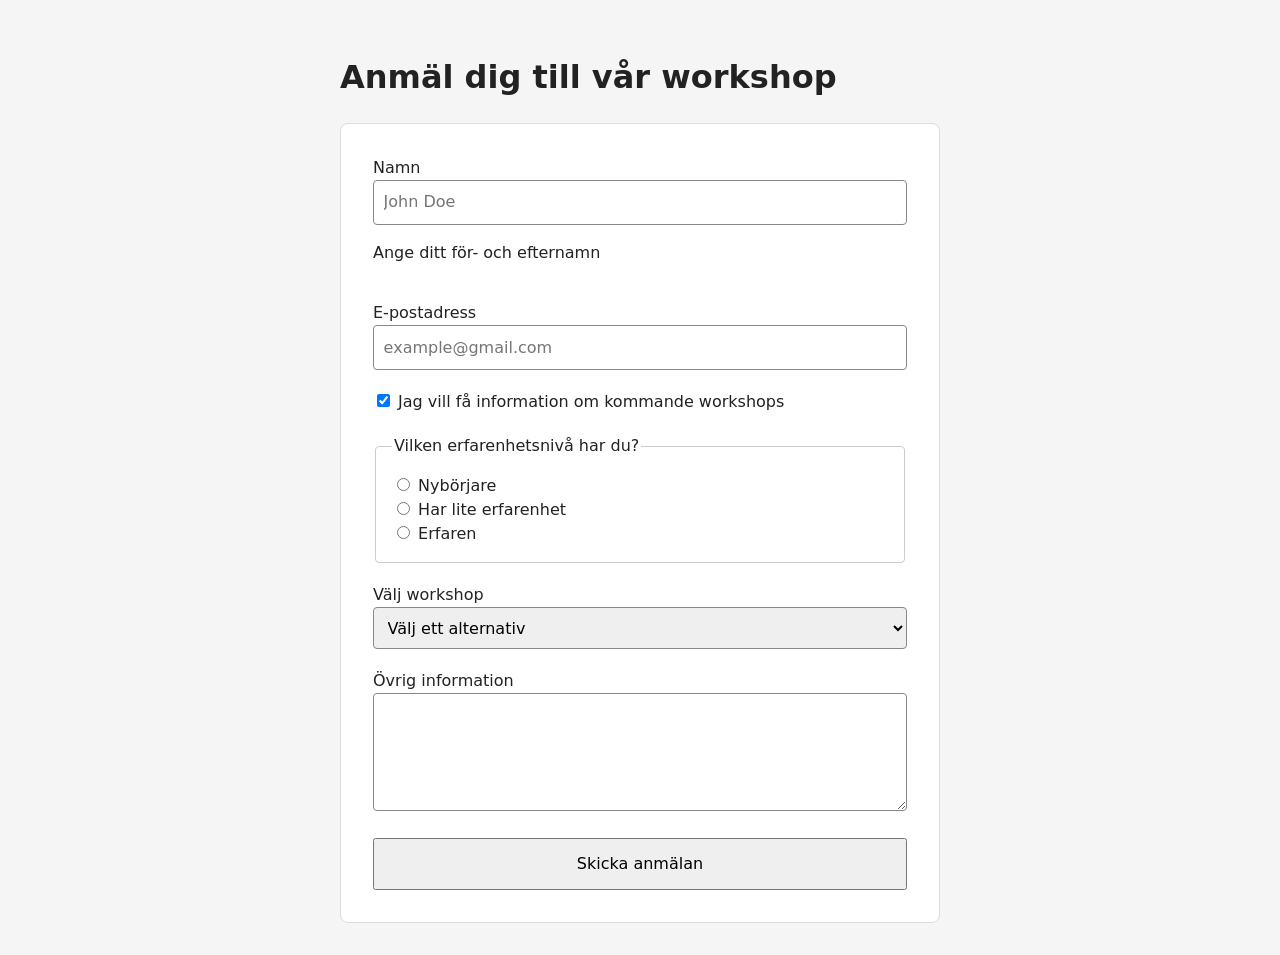
<file: mandag-forms/Demo/index.html>
<!DOCTYPE html>
<html lang="sv">
<head>
  <meta charset="UTF-8">
  <meta name="viewport" content="width=device-width, initial-scale=1.0">
  <title>HTML Forms</title>
  <link rel="stylesheet" href="style.css">
</head>
<body>
  <main>
    <h1>Anmäl dig till vår workshop</h1>

    <!-- action tells us where the info is sent (for this example we leave this empty) -->
    <!-- method: get works for now but not for things like passwords and card details (POST for that) -->
    <form action="" method="get">
      <div>
        <!-- label's for points to input's id -->
        <label for="name">Namn</label>
        <input type="text" id="name" name="name" aria-describedby="name-help"
          placeholder="John Doe" required minlength="3" maxlength="30" autocomplete="name">
        <p id="name-help">Ange ditt för- och efternamn</p>
      </div>

      <div>
        <label for="email">E-postadress</label>
        <input type="email" id="email" name="email" placeholder="example@gmail.com" required autocomplete="email">
      </div>

      <div>
        <!-- attribute checked caused the checkbox to be pre-checked -->
        <input type="checkbox" id="newsletter" name="newsletter" checked>
        <label for="newsletter">
          Jag vill få information om kommande workshops
        </label>
      </div>

      <fieldset>
        <legend>Vilken erfarenhetsnivå har du?</legend>
        <div>
          <input type="radio" id="beginner" name="experience" value="beginner">
          <label for="beginner">Nybörjare</label>
        </div>
        <div>
          <input type="radio" id="intermediate" name="experience" value="intermediate">
          <label for="intermediate">Har lite erfarenhet</label>
        </div>
        <div>
          <input type="radio" id="advanced" name="experience" value="advanced">
          <label for="advanced">Erfaren</label>
        </div>
      </fieldset>

      <div>
        <label for="workshop">Välj workshop</label>
        <select id="workshop" name="workshop">
          <option value="">Välj ett alternativ</option>
          <option value="html">HTML och CSS</option>
          <option value="javascript">Javascript</option>
          <option value="accessibility">Tillgänglighet</option>
        </select>
      </div>

      <div>
        <label for="message">Övrig information</label>
        <textarea id="message" name="message" rows="4" cols="40"></textarea>
      </div>

      <button type="submit">Skicka anmälan</button>
    </form>
  </main>
</body>
</html>
</file>
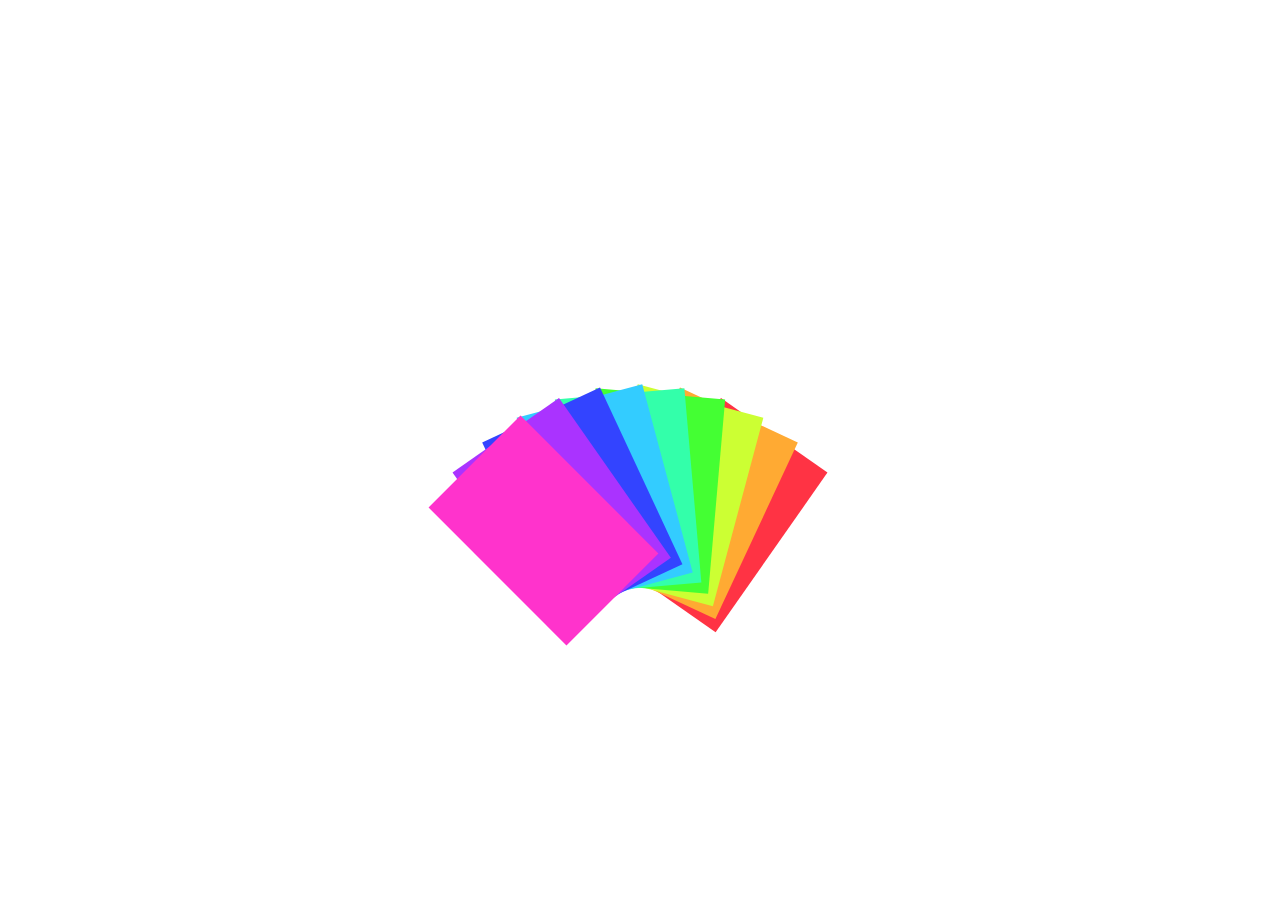
<file: tisdag/colors/index.html>
<!DOCTYPE html>
<html lang="en">
<head>
  <meta charset="UTF-8">
  <meta name="viewport" content="width=device-width, initial-scale=1.0">
  <title>Exercise: Color Cards</title>

  <!-- Ändra här vilken svårighet nu vill testa på: -->
  <!-- <link rel="stylesheet" href="easy.css"> -->
  <!-- <link rel="stylesheet" href="normal.css"> -->
  <link rel="stylesheet" href="hard.css">
     
</head>
<body>
  <div class="container">
    <div class="card"></div>
    <div class="card"></div>
    <div class="card"></div>
    <div class="card"></div>
    <div class="card"></div>
    <div class="card"></div>
    <div class="card"></div>
    <div class="card"></div>
    <div class="card"></div>
  </div>
</body>
</html>
</file>
<file: mandag-forms/Demo/style.css>
* {
  box-sizing: border-box;
}

body {
  font-family: system-ui, sans-serif;
  line-height: 1.5;
  margin: 0;
  padding: 2rem 1rem;
  background: #f5f5f5;
  color: #222;
}

main {
  max-width: 600px;
  margin-inline: auto;
}

form {
  display: grid;
  gap: 1.25rem;
  padding: 2rem;
  background: white;
  border: 1px solid #ddd;
  border-radius: 8px;
}

label {
  font-weight: 500;
}

input,
select,
textarea,
button {
  font: inherit;
}

input:not([type="checkbox"], [type="radio"]),
select,
textarea {
  width: 100%;
  padding: 0.6rem;
  border: 1px solid #888;
  border-radius: 4px;
}

fieldset {
  border: 1px solid #ccc;
  border-radius: 4px;
  padding: 1rem;
}

button {
  padding: 0.75rem 1rem;
  cursor: pointer;
}

:focus-visible {
  outline: 3px solid #2563eb;
  outline-offset: 3px;
}

input:user-invalid,
select:user-invalid,
textarea:user-invalid {
  border-color: #dc2626;
}
</file>
<file: tisdag/colors/hard.css>
:root {
  --card-height: 130px;
  --card-width: calc(var(--card-height) * (6 / 4));
  --i: 0;
}

body {
  display: flex;
  align-items: center;
  justify-content: center;
  min-height: 100vh;
}

.container {
  position: relative;
  transform: translate(
    calc(var(--card-height) / 2 * -1),
    calc(var(--card-height) / 2 * -1)
  );
}

.card {
  width: var(--card-height);
  height: var(--card-width);
  position: absolute;

  background-color: hsl(calc(315 - 40 * var(--i)), 100%, 60%);
  transform: rotate(calc(-45deg + 10deg * var(--i)));
  transform-origin: center 120%;

  z-index: calc(20 - var(--i));
}

.card:nth-child(2) {
  --i: 1;
}

.card:nth-child(3) {
  --i: 2;
}

.card:nth-child(4) {
  --i: 3;
}

.card:nth-child(5) {
  --i: 4;
}

.card:nth-child(6) {
  --i: 5;
}

.card:nth-child(7) {
  --i: 6;
}

.card:nth-child(8) {
  --i: 7;
}

.card:nth-child(9) {
  --i: 8;
}
</file>
